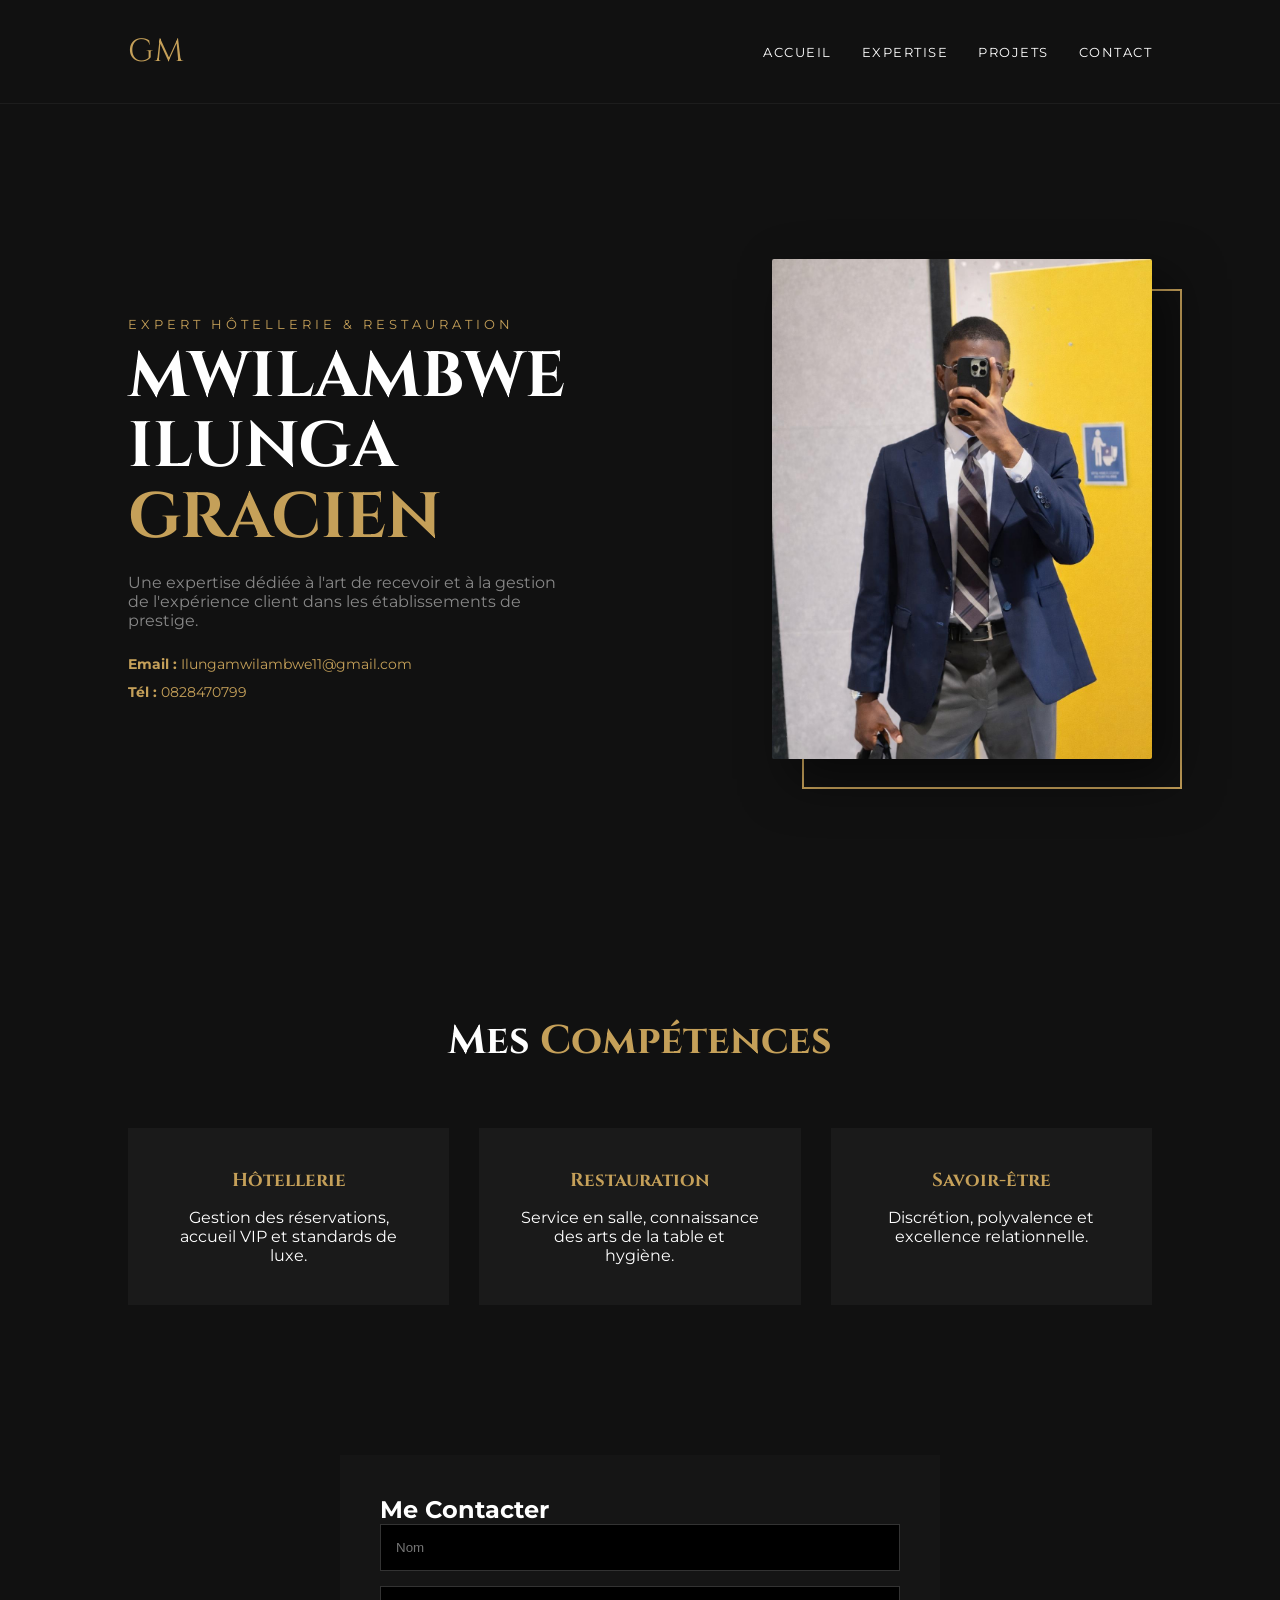
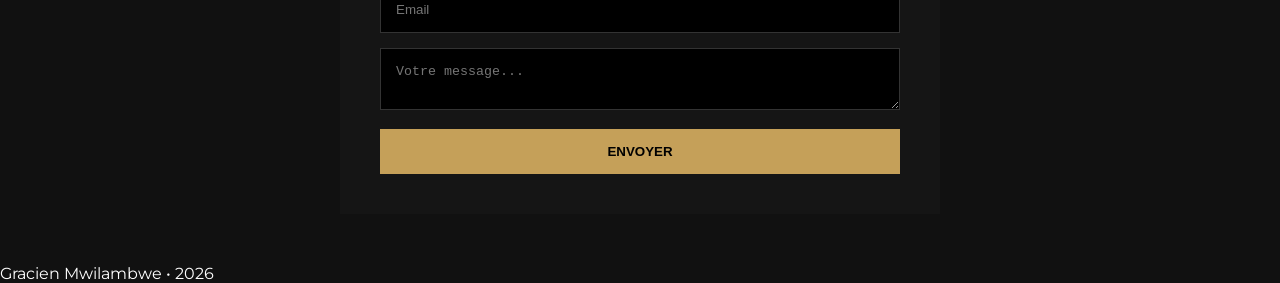
<file: index.html/index.html>
<!DOCTYPE html>
<html lang="fr">
<head>
    <meta charset="UTF-8">
    <meta name="viewport" content="width=device-width, initial-scale=1.0">
    <title>Portfolio | Gracien Mwilambwe</title>
    <link rel="stylesheet" href="style.css">
    <link href="https://fonts.googleapis.com/css2?family=Cinzel:wght@700&family=Montserrat:wght@300;400;600&display=swap" rel="stylesheet">
</head>
<body>

    <header>
        <nav class="navbar">
            <div class="logo">GM</div>
            <ul class="nav-links">
                <li><a href="#accueil">Accueil</a></li>
                <li><a href="#competences">Expertise</a></li>
                <li><a href="#projets">Projets</a></li>
                <li><a href="#contact" class="nav-btn">Contact</a></li>
            </ul>
        </nav>
    </header>

    <main>
        <section id="accueil" class="hero">
            <div class="hero-wrapper">
                <div class="hero-info">
                    <span class="tagline">Expert Hôtellerie & Restauration</span>
                    <h1>MWILAMBWE <br>ILUNGA <span class="gold">GRACIEN</span></h1>
                    <p>Une expertise dédiée à l'art de recevoir et à la gestion de l'expérience client dans les établissements de prestige.</p>
                    <div class="contact-quick">
                        <span><strong>Email :</strong> Ilungamwilambwe11@gmail.com</span>
                        <span><strong>Tél :</strong> 0828470799</span>
                    </div>
                </div>

                <div class="hero-visual">
                    <div class="photo-container">
                        <img src="img1.jpeg" alt="Gracien Mwilambwe" class="auto-photo">
                        <div class="gold-layer"></div>
                    </div>
                </div>
            </div>
        </section>

        <section id="competences" class="expertise">
            <h2 class="title">Mes <span>Compétences</span></h2>
            <div class="grid">
                <div class="card">
                    <h3>Hôtellerie</h3>
                    <p>Gestion des réservations, accueil VIP et standards de luxe.</p>
                </div>
                <div class="card">
                    <h3>Restauration</h3>
                    <p>Service en salle, connaissance des arts de la table et hygiène.</p>
                </div>
                <div class="card">
                    <h3>Savoir-être</h3>
                    <p>Discrétion, polyvalence et excellence relationnelle.</p>
                </div>
            </div>
        </section>

        <section id="contact" class="contact">
            <div class="form-container">
                <h2>Me Contacter</h2>
                <form>
                    <input type="text" placeholder="Nom">
                    <input type="email" placeholder="Email">
                    <textarea placeholder="Votre message..."></textarea>
                    <button type="submit">Envoyer</button>
                </form>
            </div>
        </section>
    </main>

    <footer>
        <p>Gracien Mwilambwe &bull; 2026</p>
    </footer>

</body>
</html>
</file>
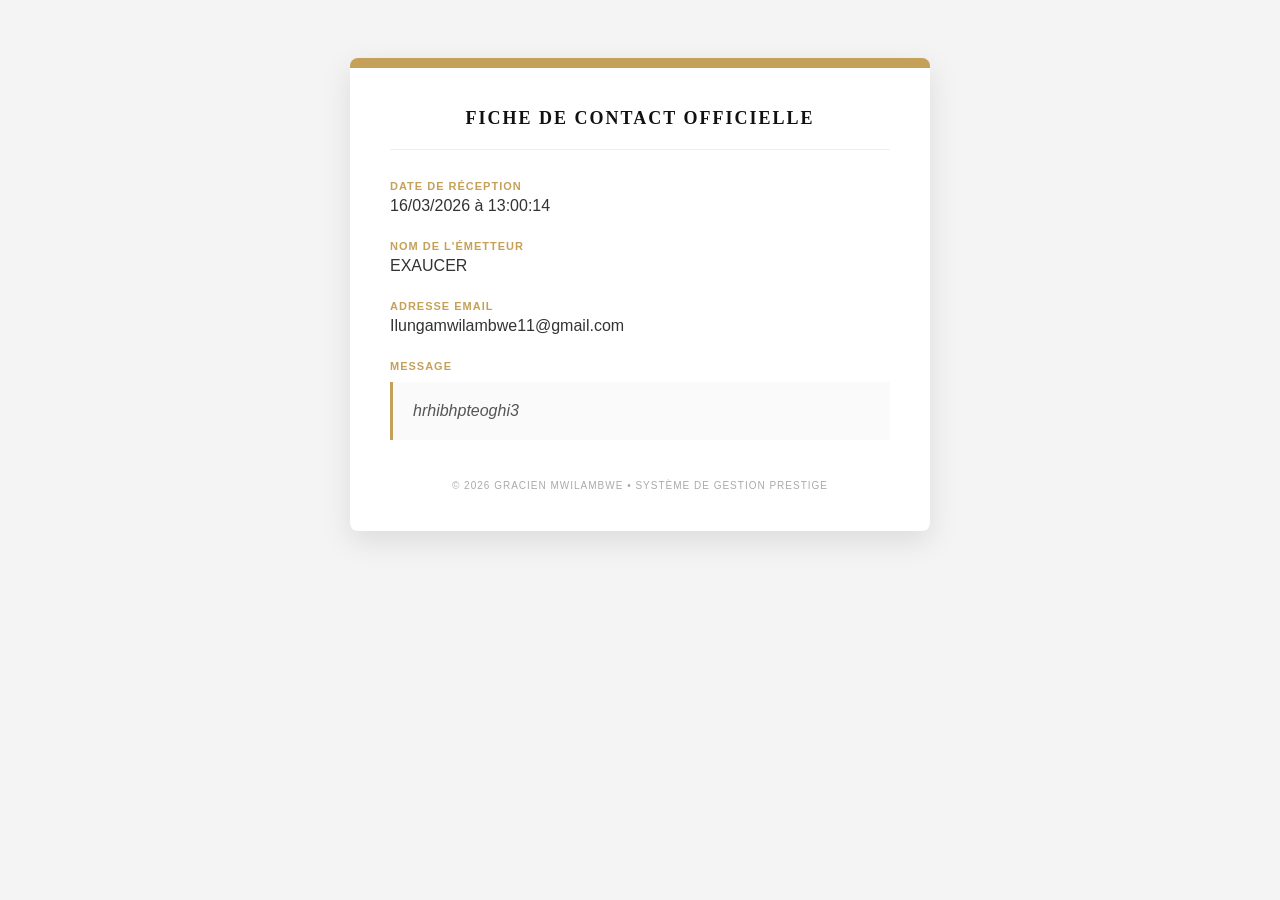
<file: Fiche de contact/FICHE_EXAUCER_130014.html>
<!DOCTYPE html>
        <html lang='fr'>
        <head>
            <meta charset='UTF-8'>
            <style>
                body { font-family: 'Segoe UI', Tahoma, Geneva, Verdana, sans-serif; background-color: #f4f4f4; display: flex; justify-content: center; padding: 50px; }
                .fiche { background: white; width: 500px; border-radius: 8px; box-shadow: 0 10px 30px rgba(0,0,0,0.1); border-top: 10px solid #C5A059; padding: 40px; }
                .header { text-align: center; border-bottom: 1px solid #eee; padding-bottom: 20px; margin-bottom: 30px; }
                .header h1 { font-family: 'Cinzel', serif; color: #111; font-size: 18px; letter-spacing: 2px; margin: 0; }
                .info-group { margin-bottom: 25px; }
                .label { color: #C5A059; font-size: 11px; font-weight: bold; text-transform: uppercase; letter-spacing: 1px; margin-bottom: 5px; }
                .value { color: #333; font-size: 16px; font-weight: 500; }
                .message-box { background: #fafafa; border-left: 3px solid #C5A059; padding: 20px; font-style: italic; color: #555; margin-top: 10px; }
                .footer { margin-top: 40px; text-align: center; font-size: 10px; color: #aaa; text-transform: uppercase; letter-spacing: 1px; }
            </style>
        </head>
        <body>
            <div class='fiche'>
                <div class='header'>
                    <h1>FICHE DE CONTACT OFFICIELLE</h1>
                </div>
                
                <div class='info-group'>
                    <div class='label'>Date de réception</div>
                    <div class='value'>16/03/2026 à 13:00:14</div>
                </div>

                <div class='info-group'>
                    <div class='label'>Nom de l'émetteur</div>
                    <div class='value'>EXAUCER</div>
                </div>

                <div class='info-group'>
                    <div class='label'>Adresse Email</div>
                    <div class='value'>Ilungamwilambwe11@gmail.com</div>
                </div>

                <div class='info-group'>
                    <div class='label'>Message</div>
                    <div class='message-box'>hrhibhpteoghi3</div>
                </div>

                <div class='footer'>
                    © 2026 Gracien Mwilambwe • Système de Gestion Prestige
                </div>
            </div>
        </body>
        </html>
</file>
<file: index.html/style.css>
:root {
    --gold: #C5A059;
    --black: #111111;
    --dark-grey: #1a1a1a;
    --white: #ffffff;
    --font-title: 'Cinzel', serif;
    --font-body: 'Montserrat', sans-serif;
}

* { margin: 0; padding: 0; box-sizing: border-box; }

body {
    background-color: var(--black);
    color: var(--white);
    font-family: var(--font-body);
    scroll-behavior: smooth;
}

/* Navigation */
.navbar {
    display: flex;
    justify-content: space-between;
    align-items: center;
    padding: 30px 10%;
    border-bottom: 1px solid rgba(255,255,255,0.05);
}

.logo { font-family: var(--font-title); font-size: 2rem; color: var(--gold); }
.nav-links { display: flex; list-style: none; }
.nav-links li { margin-left: 30px; }
.nav-links a { text-decoration: none; color: white; font-size: 0.8rem; letter-spacing: 1.5px; text-transform: uppercase; }

/* Hero Section */
.hero { height: 90vh; display: flex; align-items: center; padding: 0 10%; }
.hero-wrapper { display: grid; grid-template-columns: 1fr 1fr; gap: 50px; align-items: center; width: 100%; }

.tagline { color: var(--gold); text-transform: uppercase; letter-spacing: 4px; font-size: 0.8rem; margin-bottom: 10px; display: block; }
h1 { font-family: var(--font-title); font-size: 4rem; line-height: 1.1; margin-bottom: 20px; }
.gold { color: var(--gold); }
.hero-info p { color: #888; margin-bottom: 25px; max-width: 450px; }

.contact-quick { display: flex; flex-direction: column; gap: 10px; font-size: 0.9rem; color: var(--gold); }

/* SYSTÈME PHOTO AUTOMATIQUE */
.hero-visual { position: relative; display: flex; justify-content: flex-end; }
.photo-container {
    position: relative;
    width: 380px; 
    height: 500px;
    z-index: 2;
}

.auto-photo {
    width: 100%;
    height: 100%;
    object-fit: cover; /* Recadre l'image sans déformer */
    object-position: center;
    box-shadow: 20px 20px 50px rgba(0,0,0,0.5);
    border-radius: 2px;
}

.gold-layer {
    position: absolute;
    top: 30px;
    right: -30px;
    width: 100%;
    height: 100%;
    border: 2px solid var(--gold);
    z-index: -1;
}

/* Expertise */
.expertise { padding: 100px 10%; }
.title { font-family: var(--font-title); text-align: center; margin-bottom: 60px; font-size: 2.5rem; }
.title span { color: var(--gold); }
.grid { display: grid; grid-template-columns: repeat(auto-fit, minmax(280px, 1fr)); gap: 30px; }
.card { background: var(--dark-grey); padding: 40px; text-align: center; transition: 0.4s; }
.card:hover { transform: translateY(-10px); background: #222; border-bottom: 3px solid var(--gold); }
.card h3 { margin-bottom: 15px; font-family: var(--font-title); color: var(--gold); }

/* Formulaire */
.form-container { max-width: 600px; margin: 50px auto; padding: 40px; background: #151515; }
.form-container input, textarea { width: 100%; padding: 15px; background: #000; border: 1px solid #333; color: white; margin-bottom: 15px; }
button { width: 100%; padding: 15px; background: var(--gold); border: none; font-weight: bold; cursor: pointer; text-transform: uppercase; }

@media (max-width: 900px) {
    .hero-wrapper { grid-template-columns: 1fr; text-align: center; }
    .hero-visual { justify-content: center; margin-top: 50px; }
    .photo-container { width: 280px; height: 350px; }
}
</file>
